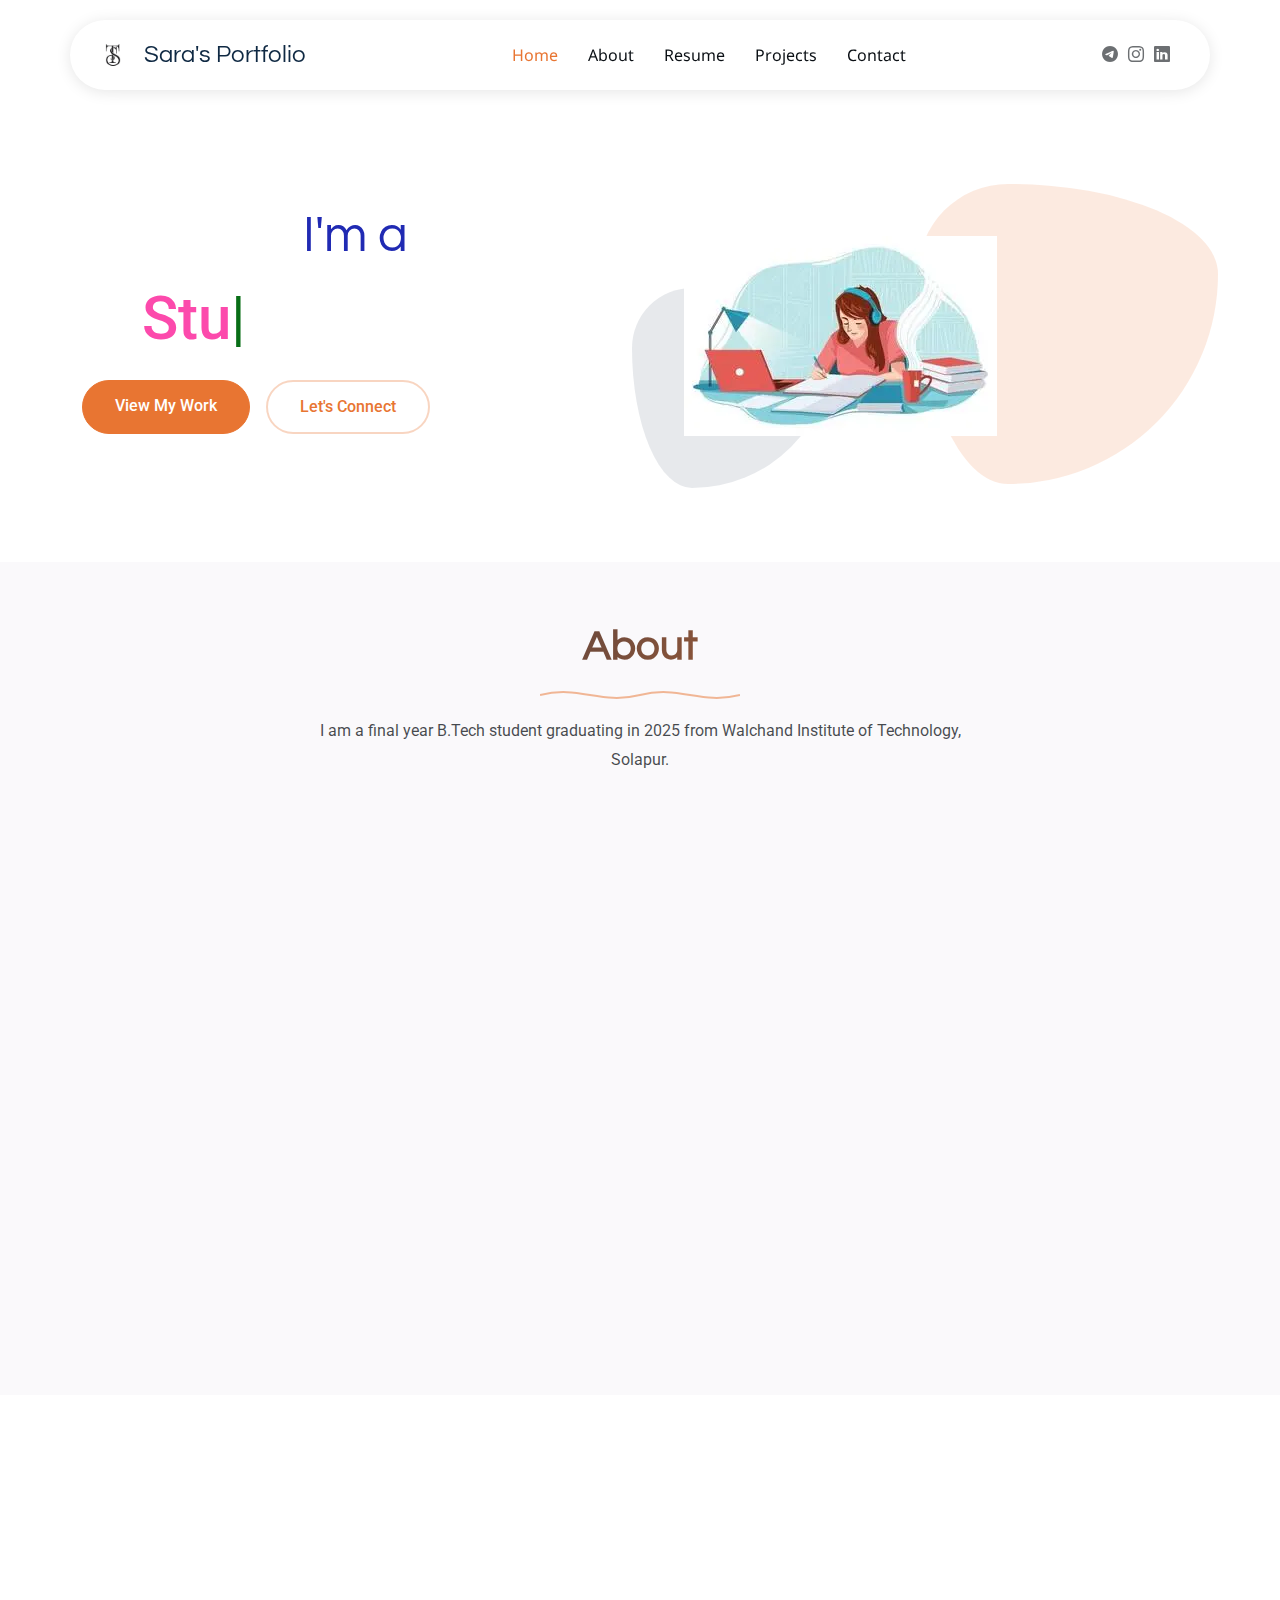
<file: index.html>
<!DOCTYPE html>
<html lang="en">

<head>
  <meta charset="utf-8">
  <meta content="width=device-width, initial-scale=1.0" name="viewport">
  <title>Sara Thobde's Portfolio</title>
  <meta name="description" content="">
  <meta name="keywords" content="">

  <!-- Favicons -->
  <link href="assets/img/logo3.png" rel="icon">
  <link href="assets/img/apple-touch-icon.png" rel="apple-touch-icon">

  <!-- Fonts -->
  <link href="https://fonts.googleapis.com" rel="preconnect">
  <link href="https://fonts.gstatic.com" rel="preconnect" crossorigin>
  <link href="https://fonts.googleapis.com/css2?family=Roboto:ital,wght@0,100;0,300;0,400;0,500;0,700;0,900;1,100;1,300;1,400;1,500;1,700;1,900&family=Noto+Sans:ital,wght@0,100;0,200;0,300;0,400;0,500;0,600;0,700;0,800;0,900;1,100;1,200;1,300;1,400;1,500;1,600;1,700;1,800;1,900&family=Questrial:wght@400&display=swap" rel="stylesheet">

  <!-- Vendor CSS Files -->
  <link href="assets/vendor/bootstrap/css/bootstrap.min.css" rel="stylesheet">
  <link href="assets/vendor/bootstrap-icons/bootstrap-icons.css" rel="stylesheet">
  <link href="assets/vendor/aos/aos.css" rel="stylesheet">
  <link href="assets/vendor/glightbox/css/glightbox.min.css" rel="stylesheet">
  <link href="assets/vendor/swiper/swiper-bundle.min.css" rel="stylesheet">

  <!-- Main CSS File -->
  <link href="assets/css/main.css" rel="stylesheet">
  <style>
    .s3{
      height: 380px;
      width: 450px;
    }
    .s{
      height: 500px;
      margin-left: 80px;
    }
    .typed-cursor {
  font-size:60px;
  color: #086e16; /* Change to match your text color */
  display: inline-block;
}

.typed-cursor--blink {
  animation: blink 0.7s infinite;
}
.typed{
  /* color: #f010ad; */
  margin-left: 60px;
  text-align: center;
  color: #fc4aac;
  font-size: 60px;
  font-weight: 500;
}
.s1{
  text-align: center;
  color: #202ab3;
  font-size: 50px;
  font-weight: 450;
}
@keyframes blink {
  50% {
    opacity: 0;
  }
}

.loading, .error-message, .sent-message {
    display: none;
}

  </style>

</head>

<body class="index-page">


  <header id="header" class="header d-flex align-items-center sticky-top">
    <div class="header-container container-fluid container-xl position-relative d-flex align-items-center justify-content-between">

      <a href="index.html" class="logo d-flex align-items-center me-auto me-xl-0">
        <!-- Uncomment the line below if you also wish to use an image logo -->
        <img src="assets/img/logo.webp" alt="">
        <h1 class="sitename">Sara's Portfolio</h1>
      </a>

      <nav id="navmenu" class="navmenu">
        <ul>
          <li><a href="#hero" class="active">Home</a></li>
          <li><a href="#about">About</a></li>
          <li><a href="#resume">Resume</a></li>
          <li><a href="#portfolio">Projects</a></li>
          <li><a href="#contact">Contact</a></li></ul>
        
        <i class="mobile-nav-toggle d-xl-none bi bi-list"></i>
      </nav>

      <div class="header-social-links">
        <a href="http://t.me/SaraThobde_18" class="telegram"><i class="bi bi-telegram"></i></a>
        <a href="https://www.instagram.com/sarathobde_18?igsh=MWx2bTcyZThjOWRi" class="instagram"><i class="bi bi-instagram"></i></a>
        <a href="https://www.linkedin.com/in/sara-thobde-1b0643233" class="linkedin"><i class="bi bi-linkedin"></i></a>
      </div>

    </div>
  </header>

  <script src="assets/vendor/typed.js/typed.umd.js"></script>
  <main class="main">

    <!-- Hero Section -->
    <section id="hero" class="hero section">

      <div class="container" data-aos="fade-up" data-aos-delay="100">

        <div class="row align-items-center content">
          <div class="col-lg-6" data-aos="fade-up" data-aos-delay="200">
          
              <p><h1 class="s1">I'm a </h1><span class="typed"></span><span class="typed-cursor"></span></p>
              <script>
                document.addEventListener("DOMContentLoaded", function () {
                  var typed = new Typed(".typed", {
                    strings: ["Student", "Coder", "Developer"],
                    typeSpeed: 100,  // Speed of typing
                    backSpeed: 50,   // Speed of deleting
                    backDelay: 1000, // Delay before backspacing
                    startDelay: 500, // Delay before typing starts
                    loop: true,      // Infinite loop
                    showCursor: true, // Show cursor blinking
                    cursorChar: "|",
                  });
                });
              </script>
              <script>
                window.onload = function () {
                  // Typed.js initialization here
                };
              </script>
              

            <!-- <h2>Crafting Digital Experiences with Passion</h2> -->
  
            <div class="cta-buttons" data-aos="fade-up" data-aos-delay="300">
              <a href="#portfolio" class="btn btn-primary">View My Work</a>
              <a href="#contact" class="btn btn-outline">Let's Connect</a>
            </div>
            
          </div>
          <div class="col-lg-6">
            <div class="hero-image">
              <img src="assets/img/profile/profile-1.webp" alt="Portfolio Hero Image" class="img-fluid sara3" data-aos="zoom-out" data-aos-delay="300">
              <div class="shape-1"></div>
              <div class="shape-2"></div>
            </div>
          </div>
        </div>

      </div>

    </section><!-- /Hero Section -->

    <!-- About Section -->
    <section id="about" class="about section light-background">

      <!-- Section Title -->
      <div class="container section-title" data-aos="fade-up">
        <h2>About</h2>
        <div class="title-shape">
          <svg viewBox="0 0 200 20" xmlns="http://www.w3.org/2000/svg">
            <path d="M 0,10 C 40,0 60,20 100,10 C 140,0 160,20 200,10" fill="none" stroke="currentColor" stroke-width="2"></path>
          </svg>
        </div>
        <p>I am a final year B.Tech student graduating in 2025 from Walchand Institute of Technology, Solapur.</p>
      </div><!-- End Section Title -->

      <div class="container" data-aos="fade-up" data-aos-delay="100">

        <div class="row align-items-center">
          <div class="col-lg-6 position-relative" data-aos="fade-right" data-aos-delay="200">
            <div class="about-image">
              <img src="assets/img/profile/profile-square-2.webp" alt="Profile Image" class="img-fluid rounded-4 s">
            </div>
          </div>

          <div class="col-lg-6" data-aos="fade-left" data-aos-delay="300">
            <div class="about-content">
              <span class="subtitle">About Me</span>

              <h2>Full Stack Developer</h2>

              <p class="lead mb-4"></p>

              <p class="mb-4"></p>

              <div class="personal-info">
                <div class="row g-4">
                  <div class="col-6">
                    <div class="info-item">
                      <span class="label">Name</span>
                      <span class="value">Sara Thobde</span>
                    </div>
                  </div>

                  <div class="col-6">
                    <div class="info-item">
                      <span class="label">Phone</span>
                      <span class="value">+91 90224 95259</span>
                    </div>
                  </div><br><br>

                  <div class="col-6">
                    <div class="info-item">
                      <span class="label">Age</span>
                      <span class="value">22 Years</span>
                    </div>
                  </div>

                  <div class="col-6">
                    <div class="info-item">
                      <span class="label">Email</span>
                      <span class="value">sarathobde18@gmail.com</span>
                    </div>
                  </div><br><br>

                  <div class="col-6">
                    <div class="info-item">
                      <span class="label">Occupation</span>
                      <span class="value">Student</span>
                    </div>
                  </div>

                  <div class="col-6">
                    <div class="info-item">
                      <span class="label">Nationality</span>
                      <span class="value">Indian</span>
                    </div>
                  </div>
                </div>
              </div>

              <div class="signature mt-4">
                <div class="signature-image">
                  <img src="assets/img/misc/signature-1.webp" alt="" class="img-fluid">
                </div>
                <div class="signature-info">
                  <h4>Sara Thobde</h4>
                  <p>Student, WIT Solapur</p>
                </div>
              </div>
            </div>
          </div>
        </div>

      </div>

    </section><!-- /About Section -->

    <!-- Skills Section -->
    <section id="skills" class="skills section">

      <div class="container" data-aos="fade-up" data-aos-delay="100">

        <div class="row g-4 skills-animation">

          <div class="col-md-6 col-lg-3" data-aos="fade-up" data-aos-delay="100">
            <div class="skill-box">
              <h3>C</h3>
              <p>Strong Understanding of Data Structures</p>
              <span class="text-end d-block">85%</span>
              <div class="progress">
                <div class="progress-bar" role="progressbar" aria-valuenow="85" aria-valuemin="0" aria-valuemax="100"></div>
              </div>
            </div>
          </div>

          <div class="col-md-6 col-lg-3" data-aos="fade-up" data-aos-delay="200">
            <div class="skill-box">
              <h3>HTML5</h3>
              <p>Responsive Web Pages</p>
              <span class="text-end d-block">80%</span>
              <div class="progress">
                <div class="progress-bar" role="progressbar" aria-valuenow="80" aria-valuemin="0" aria-valuemax="100"></div>
              </div>
            </div>
          </div>

          <div class="col-md-6 col-lg-3" data-aos="fade-up" data-aos-delay="300">
            <div class="skill-box">
              <h3>CSS</h3>
              <p>Styling,Animations</p>
              <span class="text-end d-block">80%</span>
              <div class="progress">
                <div class="progress-bar" role="progressbar" aria-valuenow="80" aria-valuemin="0" aria-valuemax="100"></div>
              </div>
            </div>
          </div>

          <div class="col-md-6 col-lg-3" data-aos="fade-up" data-aos-delay="300">
            <div class="skill-box">
              <h3>JavaScript</h3>
              <p>Dynamic Web Interactions</p>
              <span class="text-end d-block">70%</span>
              <div class="progress">
                <div class="progress-bar" role="progressbar" aria-valuenow="70" aria-valuemin="0" aria-valuemax="100"></div>
              </div>
            </div>
          </div>

        </div>

      </div>

    </section><!-- /Skills Section -->

    <!-- Resume Section -->
    <section id="resume" class="resume section">

      <!-- Section Title -->
      <div class="container section-title" data-aos="fade-up">
        <h2>Resume</h2>
        <div class="title-shape">
          <svg viewBox="0 0 200 20" xmlns="http://www.w3.org/2000/svg">
            <path d="M 0,10 C 40,0 60,20 100,10 C 140,0 160,20 200,10" fill="none" stroke="currentColor" stroke-width="2"></path>
          </svg>
        </div>
        <a href="https://drive.google.com/file/d/1SIMg33Yi81UszrvR_VLy7BH7kEIGFLES/view?usp=sharing" class="btn btn-success" target="_blank" rel="noopener noreferrer">
          Download Resume
      </a>
      
      </div><!-- End Section Title -->

      <div class="container" data-aos="fade-up" data-aos-delay="100">

        <div class="row">
          <div class="col-12">
            <div class="resume-wrapper">
              <div class="resume-block" data-aos="fade-up">
                
             <div class="resume-block" data-aos="fade-up" data-aos-delay="100">
                <h2>My Education</h2>
                <p class="lead">Pursuing B.Tech in ENTC with honors in Artificial Intelligence and Machine Learning</p>

                <div class="timeline">
                  <div class="timeline-item" data-aos="fade-up" data-aos-delay="200">
                    <div class="timeline-left">
                      <h4 class="company">Walchand Institute of Technology, Solapur</h4>
                      <span class="period">2021-present</span>
                    </div>
                    <div class="timeline-dot"></div>
                    <div class="timeline-right">
                      <h3 class="position">B.Tech</h3>
                      <p class="description">CGPA: 9.6</p>
                    </div>
                  </div>

                  <div class="timeline-item" data-aos="fade-up" data-aos-delay="300">
                    <div class="timeline-left">
                      <h4 class="company">Sangameshwar College, Solapur</h4>
                      <span class="period">2020 - 2021</span>
                    </div>
                    <div class="timeline-dot"></div>
                    <div class="timeline-right">
                      <h3 class="position">Higher Secondary School Certificate
                        (HSC)</h3>
                      <p class="description">96.67%</p>
                    </div>
                  </div>

                  <div class="timeline-item" data-aos="fade-up" data-aos-delay="400">
                    <div class="timeline-left">
                      <h4 class="company">B. F. Damani High School, Solapur</h4>
                      <span class="period">2018-2019</span>
                    </div>
                    <div class="timeline-dot"></div>
                    <div class="timeline-right">
                      <h3 class="position">Secondary School Certificate (SSC)</h3>
                      <p class="description">96.40%</p>
                    </div>
                  </div>
                </div>
              </div>
            </div>
          </div>
        </div>

      </div>

    </section><!-- /Resume Section -->

    <!-- Portfolio Section -->
    <section id="portfolio" class="portfolio section">

      <!-- Section Title -->
      <div class="container section-title" data-aos="fade-up">
        <h2>Projects</h2>
        <div class="title-shape">
          <svg viewBox="0 0 200 20" xmlns="http://www.w3.org/2000/svg">
            <path d="M 0,10 C 40,0 60,20 100,10 C 140,0 160,20 200,10" fill="none" stroke="currentColor" stroke-width="2"></path>
          </svg>
        </div>
        <p>"Practical Implementation of Skills and Knowledge."</p>
      </div><!-- End Section Title -->

      <div class="container" data-aos="fade-up" data-aos-delay="100">

        <div class="isotope-layout" data-default-filter="*" data-layout="masonry" data-sort="original-order">

          <div class="portfolio-filters-container" data-aos="fade-up" data-aos-delay="200">
            <ul class="portfolio-filters isotope-filters">
              <li data-filter="*" class="filter-active">All</li>
              <li data-filter=".filter-web">Web Designing</li>
              <li data-filter=".filter-graphics">AIML</li>
            </ul>
          </div>

          <div class="row g-4 isotope-container" data-aos="fade-up" data-aos-delay="300">

            <div class="col-lg-6 col-md-6 portfolio-item isotope-item filter-web">
              <div class="portfolio-card">
                <div class="portfolio-image">
                  <img src="assets/img/portfolio/portfolio-1.webp" class="img-fluid" alt="" loading="lazy">
                  <div class="portfolio-overlay">
                    <div class="portfolio-actions">
                      <a href="assets/img/portfolio/portfolio-1.webp" class="glightbox preview-link" data-gallery="portfolio-gallery-web"><i class="bi bi-eye"></i></a>
                      <a href="portfolio-details1.html" class="details-link"><i class="bi bi-arrow-right"></i></a>
                    </div>
                  </div>
                </div>
                <div class="portfolio-content">
                  <span class="category"><h2>Web Designing</h2></span>
                  <p>Using HTML, CSS, JavaScript.</p>
                </div>
              </div>
            </div><!-- End Portfolio Item -->

            <div class="col-lg-6 col-md-6 portfolio-item isotope-item filter-graphics">
              <div class="portfolio-card">
                <div class="portfolio-image">
                  <img src="assets/img/portfolio/portfolio-2.webp" class="img-fluid" alt="" loading="lazy">
                  <div class="portfolio-overlay">
                    <div class="portfolio-actions">
                      <a href="assets/img/portfolio/portfolio-2.webp" class="glightbox preview-link" data-gallery="portfolio-gallery-graphics"><i class="bi bi-eye"></i></a>
                      <a href="portfolio-details2.html" class="details-link"><i class="bi bi-arrow-right"></i></a>
                    </div>
                  </div>
                </div>
                <div class="portfolio-content">
                  <span class="category"><h2>AIML</h2></span>
                  <p>Using Python.</p>
                </div>
              </div>
            </div><!-- End Portfolio Item -->

          </div><!-- End Portfolio Container -->

        </div>

      </div>

    </section><!-- /Portfolio Section -->

    <!-- Contact Section -->
    <section id="contact" class="contact section light-background">

      <div class="container" data-aos="fade-up" data-aos-delay="100">

        <div class="row g-5">
          <div class="col-lg-6">
            <div class="content" data-aos="fade-up" data-aos-delay="200">
              <div class="section-category mb-3">Contact</div>
              <h2 class="display-5 mb-4">Sara Thobde</h2>
              <p class="lead mb-4">Student, WIT Solapur</p>

              <div class="contact-info mt-5">
                <div class="info-item d-flex mb-3">
                  <i class="bi bi-envelope-at me-3"></i>
                  <span>sarathobde18@gmail.com</span>
                </div>

                <div class="info-item d-flex mb-3">
                  <i class="bi bi-telephone me-3"></i>
                  <span>+91 90224 95259</span>
                </div>

                <div class="info-item d-flex mb-4">
                  <i class="bi bi-geo-alt me-3"></i>
                  <span>South Sadar bazar, Lashkar, Solapur.</span>
                </div>

                
                <iframe src="https://www.google.com/maps/embed?pb=!1m18!1m12!1m3!1d3801.805498093703!2d75.9035468741478!3d17.659368794915014!2m3!1f0!2f0!3f0!3m2!1i1024!2i768!4f13.1!3m3!1m2!1s0x3bc5da73fa383bf3%3A0xda996e33f1bfd260!2sSaat%20Rasta%2C%20South%20Sadar%20Bazar%2C%20Jawaharlal%20Housing%20Society%2C%20Keshav%20Nagra%2C%20Solapur%2C%20Maharashtra%20413007!5e0!3m2!1sen!2sin!4v1743160727698!5m2!1sen!2sin" width="300" height="300" style="border:0;" allowfullscreen="" loading="lazy" referrerpolicy="no-referrer-when-downgrade"></iframe>
              
              </div>
            </div>
          </div>

          <div class="col-lg-6">
            <div class="contact-form card" data-aos="fade-up" data-aos-delay="300">
              <div class="card-body p-4 p-lg-5">

                <form name="contact" method="POST" data-netlify="true">
                  <div class="row gy-4">

                    <div class="col-12">
                      <input type="text" name="name" class="form-control" placeholder="Your Name" required="">
                    </div><br><br>
                    <div class="col-12 ">
                      <input type="email" class="form-control" name="email" placeholder="Your Email" required="">
                    </div><br><br>
                    <div class="col-12">
                      <input type="text" class="form-control" name="subject" placeholder="Subject" required="">
                    </div><br><br>
                    <div class="col-12">
                      <textarea class="form-control" name="message" rows="4" placeholder="Message" required=""></textarea>
                    </div><br><br>
                    <div class="col-12 text-center">
                      <div class="loading">Loading</div>
                      <div class="error-message"></div>
                      <div class="sent-message">Your message has been sent. Thank you!</div><br><br>
                      <button type="submit" class="btn btn-submit w-100">Submit Message</button>
                    </div>

                  </div>
                </form>

              </div>
            </div>
          </div>

        </div>

      </div>

    </section><!-- /Contact Section -->

  </main>


  <!-- Scroll Top -->
  <a href="#" id="scroll-top" class="scroll-top d-flex align-items-center justify-content-center"><i class="bi bi-arrow-up-short"></i></a>

  <!-- Vendor JS Files -->
  <script src="assets/vendor/bootstrap/js/bootstrap.bundle.min.js"></script>
  <script src="assets/vendor/php-email-form/validate.js"></script>
  <script src="assets/vendor/aos/aos.js"></script>
  <script src="assets/vendor/waypoints/noframework.waypoints.js"></script>
  <script src="assets/vendor/glightbox/js/glightbox.min.js"></script>
  <script src="assets/vendor/imagesloaded/imagesloaded.pkgd.min.js"></script>
  <script src="assets/vendor/isotope-layout/isotope.pkgd.min.js"></script>
  <script src="assets/vendor/swiper/swiper-bundle.min.js"></script>
  

  <!-- Main JS File -->
  <script src="assets/js/main.js"></script>

  <script>
    document.addEventListener("DOMContentLoaded", function () {
      const form = document.querySelector("form[name='contact']");
      const loadingMessage = document.querySelector(".loading");
      const errorMessage = document.querySelector(".error-message");
      const sentMessage = document.querySelector(".sent-message");
  
      // Hide messages initially
      loadingMessage.style.display = "none";
      errorMessage.style.display = "none";
      sentMessage.style.display = "none";
  
      form.addEventListener("submit", function (event) {
        event.preventDefault(); // Prevent default form submission
  
        // Show loading message
        loadingMessage.style.display = "block";
  
        // Simulate a delay (e.g., sending data to a server)
        setTimeout(function () {
          loadingMessage.style.display = "none"; // Hide loading
          sentMessage.style.display = "block"; // Show success message
          // Optional: Reset the form
        form.reset();
      }, 2000); // Simulate a 2-second delay
    });
  });
</script>

  
  

</body>

</html>
</file>
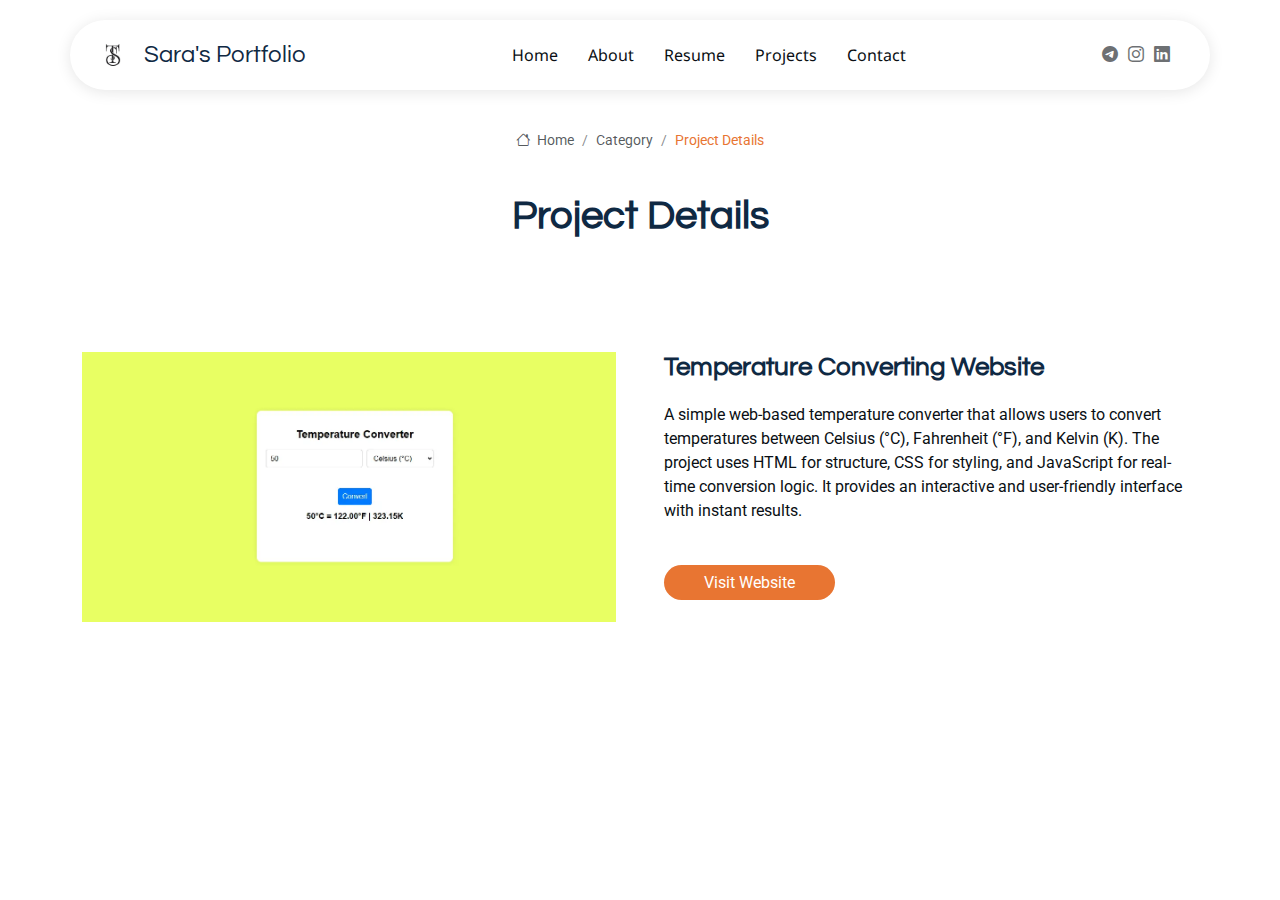
<file: portfolio-details1.html>
<!DOCTYPE html>
<html lang="en">

<head>
  <meta charset="utf-8">
  <meta content="width=device-width, initial-scale=1.0" name="viewport">
  <title>Project Details- Sara Thobde</title>
  <meta name="description" content="">
  <meta name="keywords" content="">

  <!-- Favicons -->
  <link href="assets/img/logo3.png" rel="icon">
  <link href="assets/img/apple-touch-icon.png" rel="apple-touch-icon">

  <!-- Fonts -->
  <link href="https://fonts.googleapis.com" rel="preconnect">
  <link href="https://fonts.gstatic.com" rel="preconnect" crossorigin>
  <link href="https://fonts.googleapis.com/css2?family=Roboto:ital,wght@0,100;0,300;0,400;0,500;0,700;0,900;1,100;1,300;1,400;1,500;1,700;1,900&family=Noto+Sans:ital,wght@0,100;0,200;0,300;0,400;0,500;0,600;0,700;0,800;0,900;1,100;1,200;1,300;1,400;1,500;1,600;1,700;1,800;1,900&family=Questrial:wght@400&display=swap" rel="stylesheet">

  <!-- Vendor CSS Files -->
  <link href="assets/vendor/bootstrap/css/bootstrap.min.css" rel="stylesheet">
  <link href="assets/vendor/bootstrap-icons/bootstrap-icons.css" rel="stylesheet">
  <link href="assets/vendor/aos/aos.css" rel="stylesheet">
  <link href="assets/vendor/glightbox/css/glightbox.min.css" rel="stylesheet">
  <link href="assets/vendor/swiper/swiper-bundle.min.css" rel="stylesheet">

  <!-- Main CSS File -->
  <link href="assets/css/main.css" rel="stylesheet">
</head>

<body class="portfolio-details-page">

  <header id="header" class="header d-flex align-items-center sticky-top">
    <div class="header-container container-fluid container-xl position-relative d-flex align-items-center justify-content-between">

      <a href="index.html" class="logo d-flex align-items-center me-auto me-xl-0">
        <!-- Uncomment the line below if you also wish to use an image logo -->
        <img src="assets/img/logo.webp" alt="">
        <h1 class="sitename">Sara's Portfolio</h1>
      </a>

      <nav id="navmenu" class="navmenu">
        <ul>
          <li><a href="./index.html">Home</a></li>
          <li><a href="./index.html">About</a></li>
          <li><a href="./index.html">Resume</a></li>
          <li><a href="./index.html">Projects</a></li>
          <li><a href="./index.html">Contact</a></li>
        </ul>
        <i class="mobile-nav-toggle d-xl-none bi bi-list"></i>
      </nav>

      <div class="header-social-links">
        <a href="http://t.me/SaraThobde_18" class="telegram"><i class="bi bi-telegram"></i></a>
        <a href="https://www.instagram.com/sarathobde_18?igsh=MWx2bTcyZThjOWRi" class="instagram"><i class="bi bi-instagram"></i></a>
        <a href="https://www.linkedin.com/in/sara-thobde-1b0643233" class="linkedin"><i class="bi bi-linkedin"></i></a>
      </div>

    </div>
  </header>

  <main class="main">

    <!-- Page Title -->
    <div class="page-title">
      <div class="breadcrumbs">
        <nav aria-label="breadcrumb">
          <ol class="breadcrumb">
            <li class="breadcrumb-item"><a href="#"><i class="bi bi-house"></i> Home</a></li>
            <li class="breadcrumb-item"><a href="#">Category</a></li>
            <li class="breadcrumb-item active current">Project Details</li>
          </ol>
        </nav>
      </div>

      <div class="title-wrapper">
        <h1>Project Details</h1>
      </div>
    </div><!-- End Page Title -->

    <!-- Portfolio Details Section -->
    <section id="portfolio-details" class="portfolio-details section">

      <div class="container" data-aos="fade-up">

        <div class="row gy-4 g-lg-5">
          <div class="col-lg-6">
            <img src="assets/img/portfolio/portfolio-3.webp" class="img-fluid mb-4" alt="">
          </div>

          <div class="col-lg-6">

            <div class="position-sticky" style="top: 40px">
              <div class="portfolio-description">
                <h2>Temperature Converting Website</h2>
                <p>
A simple web-based temperature converter that allows users to convert temperatures between Celsius (°C), Fahrenheit (°F), and Kelvin (K). The project uses HTML for structure, CSS for styling, and JavaScript for real-time conversion logic. It provides an interactive and user-friendly interface with instant results.
                </p>

              </div>

              <div class="portfolio-info mt-5">
                  <a href="./Temp_Converter.html" class="btn-visit align-self-start" target="_blank">Visit Website</a>
                </ul>
              </div>
            </div>

          </div>
        </div>

      </div>

    </section><!-- /Portfolio Details Section -->

  </main>
</div>


  <!-- Scroll Top -->
  <a href="#" id="scroll-top" class="scroll-top d-flex align-items-center justify-content-center"><i class="bi bi-arrow-up-short"></i></a>

  <!-- Vendor JS Files -->
  <script src="assets/vendor/bootstrap/js/bootstrap.bundle.min.js"></script>
  <script src="assets/vendor/php-email-form/validate.js"></script>
  <script src="assets/vendor/aos/aos.js"></script>
  <script src="assets/vendor/waypoints/noframework.waypoints.js"></script>
  <script src="assets/vendor/glightbox/js/glightbox.min.js"></script>
  <script src="assets/vendor/imagesloaded/imagesloaded.pkgd.min.js"></script>
  <script src="assets/vendor/isotope-layout/isotope.pkgd.min.js"></script>
  <script src="assets/vendor/swiper/swiper-bundle.min.js"></script>

  <!-- Main JS File -->
  <script src="assets/js/main.js"></script>

</body>

</html>
</file>
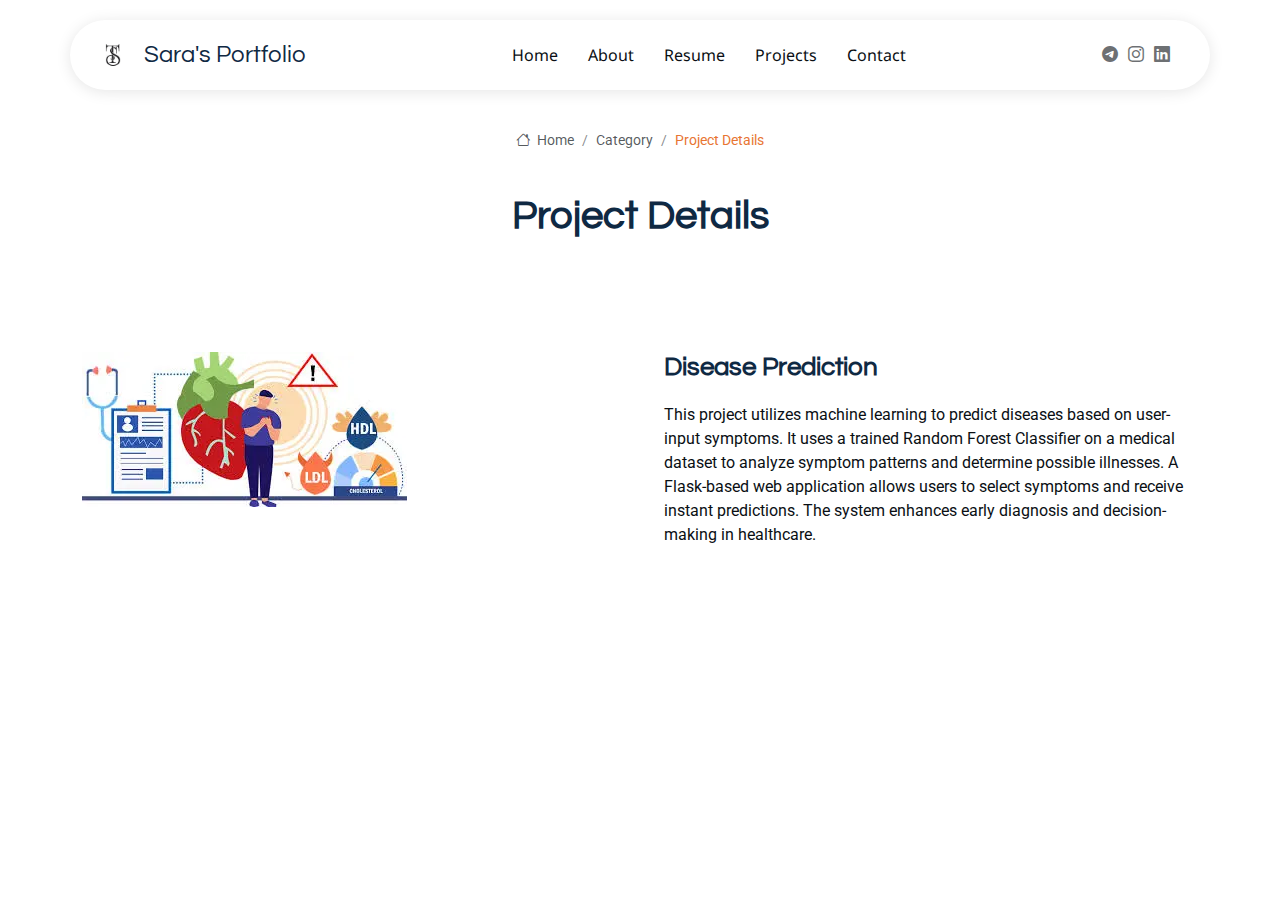
<file: portfolio-details2.html>
<!DOCTYPE html>
<html lang="en">

<head>
  <meta charset="utf-8">
  <meta content="width=device-width, initial-scale=1.0" name="viewport">
  <title>Project Details- Sara Thobde</title>
  <meta name="description" content="">
  <meta name="keywords" content="">

  <!-- Favicons -->
  <link href="assets/img/logo3.png" rel="icon">
  <link href="assets/img/apple-touch-icon.png" rel="apple-touch-icon">

  <!-- Fonts -->
  <link href="https://fonts.googleapis.com" rel="preconnect">
  <link href="https://fonts.gstatic.com" rel="preconnect" crossorigin>
  <link href="https://fonts.googleapis.com/css2?family=Roboto:ital,wght@0,100;0,300;0,400;0,500;0,700;0,900;1,100;1,300;1,400;1,500;1,700;1,900&family=Noto+Sans:ital,wght@0,100;0,200;0,300;0,400;0,500;0,600;0,700;0,800;0,900;1,100;1,200;1,300;1,400;1,500;1,600;1,700;1,800;1,900&family=Questrial:wght@400&display=swap" rel="stylesheet">

  <!-- Vendor CSS Files -->
  <link href="assets/vendor/bootstrap/css/bootstrap.min.css" rel="stylesheet">
  <link href="assets/vendor/bootstrap-icons/bootstrap-icons.css" rel="stylesheet">
  <link href="assets/vendor/aos/aos.css" rel="stylesheet">
  <link href="assets/vendor/glightbox/css/glightbox.min.css" rel="stylesheet">
  <link href="assets/vendor/swiper/swiper-bundle.min.css" rel="stylesheet">

  <!-- Main CSS File -->
  <link href="assets/css/main.css" rel="stylesheet">
</head>

<body class="portfolio-details-page">

  <header id="header" class="header d-flex align-items-center sticky-top">
    <div class="header-container container-fluid container-xl position-relative d-flex align-items-center justify-content-between">

      <a href="index.html" class="logo d-flex align-items-center me-auto me-xl-0">
        <!-- Uncomment the line below if you also wish to use an image logo -->
        <img src="assets/img/logo.webp" alt="">
        <h1 class="sitename">Sara's Portfolio</h1>
      </a>

      <nav id="navmenu" class="navmenu">
        <ul>
          <li><a href="./index.html">Home</a></li>
          <li><a href="./index.html">About</a></li>
          <li><a href="./index.html">Resume</a></li>
          <li><a href="./index.html">Projects</a></li>
          <li><a href="./index.html">Contact</a></li>
        </ul>
        <i class="mobile-nav-toggle d-xl-none bi bi-list"></i>
      </nav>

      <div class="header-social-links">
        <a href="http://t.me/SaraThobde_18" class="telegram"><i class="bi bi-telegram"></i></a>
        <a href="https://www.instagram.com/sarathobde_18?igsh=MWx2bTcyZThjOWRi" class="instagram"><i class="bi bi-instagram"></i></a>
        <a href="https://www.linkedin.com/in/sara-thobde-1b0643233" class="linkedin"><i class="bi bi-linkedin"></i></a>
      </div>

    </div>
  </header>

  <main class="main">

    <!-- Page Title -->
    <div class="page-title">
      <div class="breadcrumbs">
        <nav aria-label="breadcrumb">
          <ol class="breadcrumb">
            <li class="breadcrumb-item"><a href="#"><i class="bi bi-house"></i> Home</a></li>
            <li class="breadcrumb-item"><a href="#">Category</a></li>
            <li class="breadcrumb-item active current">Project Details</li>
          </ol>
        </nav>
      </div>

      <div class="title-wrapper">
        <h1>Project Details</h1>
      </div>
    </div><!-- End Page Title -->

    <!-- Portfolio Details Section -->
    <section id="portfolio-details" class="portfolio-details section">

      <div class="container" data-aos="fade-up">

        <div class="row gy-4 g-lg-5">
          <div class="col-lg-6">
            <img src="assets/img/portfolio/portfolio-4.webp" class="img-fluid mb-4" alt="">
          </div>

          <div class="col-lg-6">

            <div class="position-sticky" style="top: 40px">
              <div class="portfolio-description">
                <h2>Disease Prediction</h2>
                <p>
                    This project utilizes machine learning to predict diseases based on user-input symptoms. It uses a trained Random Forest Classifier on a medical dataset to analyze symptom patterns and determine possible illnesses. A Flask-based web application allows users to select symptoms and receive instant predictions. The system enhances early diagnosis and decision-making in healthcare.
                </p>


              </div>

            </div>

          </div>
        </div>

      </div>

    </section><!-- /Portfolio Details Section -->

  </main>
</div>


  <!-- Scroll Top -->
  <a href="#" id="scroll-top" class="scroll-top d-flex align-items-center justify-content-center"><i class="bi bi-arrow-up-short"></i></a>

  <!-- Vendor JS Files -->
  <script src="assets/vendor/bootstrap/js/bootstrap.bundle.min.js"></script>
  <script src="assets/vendor/php-email-form/validate.js"></script>
  <script src="assets/vendor/aos/aos.js"></script>
  <script src="assets/vendor/waypoints/noframework.waypoints.js"></script>
  <script src="assets/vendor/glightbox/js/glightbox.min.js"></script>
  <script src="assets/vendor/imagesloaded/imagesloaded.pkgd.min.js"></script>
  <script src="assets/vendor/isotope-layout/isotope.pkgd.min.js"></script>
  <script src="assets/vendor/swiper/swiper-bundle.min.js"></script>

  <!-- Main JS File -->
  <script src="assets/js/main.js"></script>

</body>

</html>
</file>
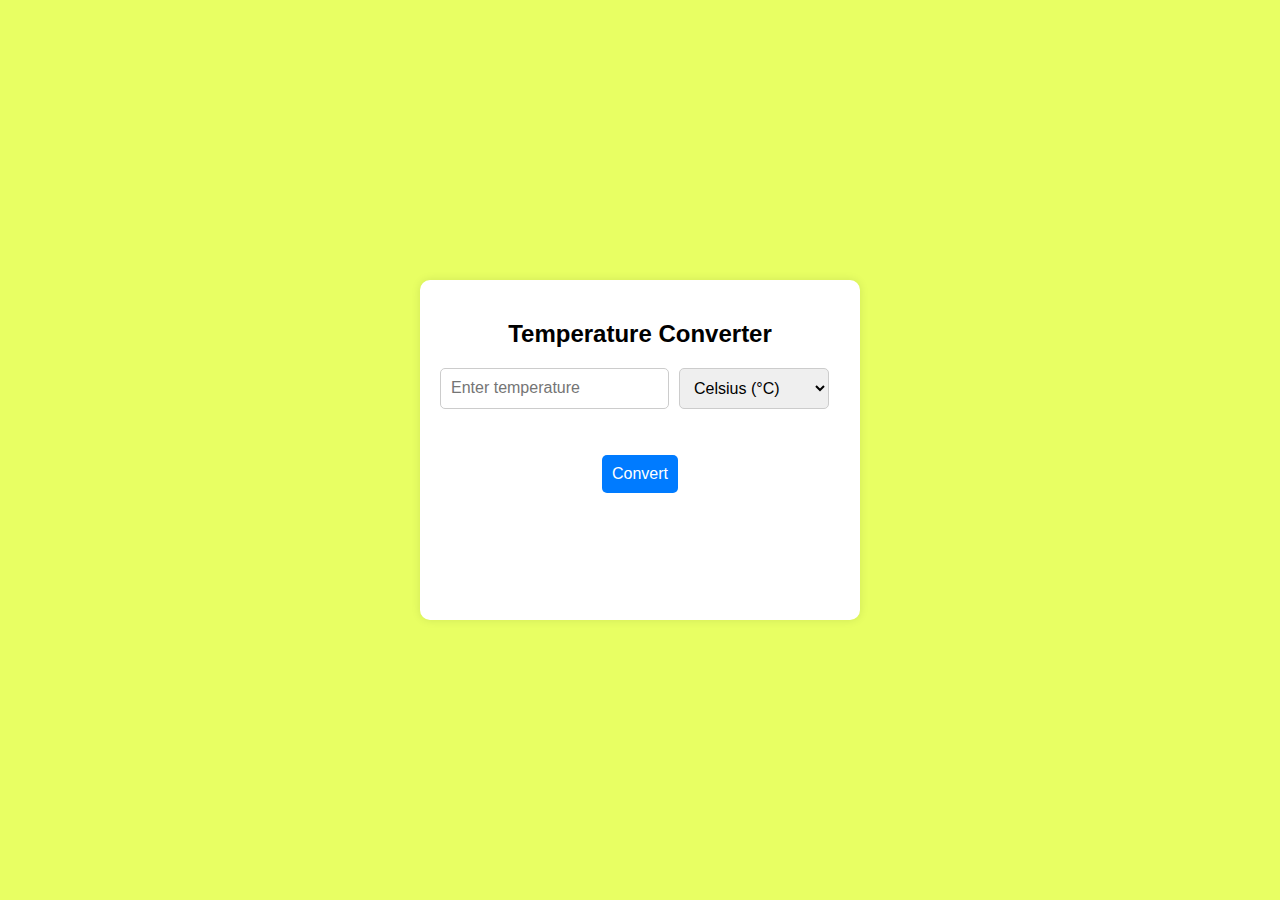
<file: Temp_Converter.html>
<!DOCTYPE html>
<html lang="en">
<head>
    <meta charset="UTF-8">
    <meta name="viewport" content="width=device-width, initial-scale=1.0">
    <title>Temperature Converter</title>
    <link rel="stylesheet" href="Temp_Converter_1.css">
</head>
<body>
    <div class="container">
        <h2>Temperature Converter</h2>
        <div class="input-group">
            <input type="number" id="tempInput" placeholder="Enter temperature">
            <select id="unit">
                <option value="celsius">Celsius (°C)</option>
                <option value="fahrenheit">Fahrenheit (°F)</option>
                <option value="kelvin">Kelvin (K)</option>
            </select>
        </div><br><br>
        <button onclick="convertTemperature()">Convert</button>
        <div id="result"></div>
    </div>
    <script src="Temp_Converter_2.js"></script>
</body>
</html>
</file>
<file: assets/css/main.css>
:root {
  --default-font: "Roboto",  system-ui, -apple-system, "Segoe UI", Roboto, "Helvetica Neue", Arial, "Noto Sans", "Liberation Sans", sans-serif, "Apple Color Emoji", "Segoe UI Emoji", "Segoe UI Symbol", "Noto Color Emoji";
  --heading-font: "Questrial",  sans-serif;
  --nav-font: "Noto Sans",  sans-serif;
}

/* Global Colors - The following color variables are used throughout the website. Updating them here will change the color scheme of the entire website */
:root { 
  --background-color: #ffffff; /* Background color for the entire website, including individual sections */
  --default-color: #0a0f14; /* Default color used for the majority of the text content across the entire website */
  --heading-color: #0f2943; /* Color for headings, subheadings and title throughout the website */
  --accent-color: #e87532; /* Accent color that represents your brand on the website. It's used for buttons, links, and other elements that need to stand out */
  --surface-color: #ffffff; /* The surface color is used as a background of boxed elements within sections, such as cards, icon boxes, or other elements that require a visual separation from the global background. */
  --contrast-color: #ffffff; /* Contrast color for text, ensuring readability against backgrounds of accent, heading, or default colors. */
}

/* Nav Menu Colors - The following color variables are used specifically for the navigation menu. They are separate from the global colors to allow for more customization options */
:root {
  --nav-color: #0a0f14;  /* The default color of the main navmenu links */
  --nav-hover-color: #e87532; /* Applied to main navmenu links when they are hovered over or active */
  --nav-mobile-background-color: #ffffff; /* Used as the background color for mobile navigation menu */
  --nav-dropdown-background-color: #ffffff; /* Used as the background color for dropdown items that appear when hovering over primary navigation items */
  --nav-dropdown-color: #0a0f14; /* Used for navigation links of the dropdown items in the navigation menu. */
  --nav-dropdown-hover-color: #e87532; /* Similar to --nav-hover-color, this color is applied to dropdown navigation links when they are hovered over. */
}

/* Color Presets - These classes override global colors when applied to any section or element, providing reuse of the sam color scheme. */

.light-background {
  --background-color: #faf9fb;
  --surface-color: #ffffff;
}

.dark-background {
  --background-color: #060606;
  --default-color: #ffffff;
  --heading-color: #ffffff;
  --surface-color: #252525;
  --contrast-color: #ffffff;
}

/* Smooth scroll */
:root {
  scroll-behavior: smooth;
}

/*--------------------------------------------------------------
# General Styling & Shared Classes
--------------------------------------------------------------*/
body {
  color: var(--default-color);
  background-color: var(--background-color);
  font-family: var(--default-font);
}

a {
  color: var(--accent-color);
  text-decoration: none;
  transition: 0.3s;
}

a:hover {
  color: color-mix(in srgb, var(--accent-color), transparent 25%);
  text-decoration: none;
}

h1,
h2,
h3,
h4,
h5,
h6 {
  color: var(--heading-color);
  font-family: var(--heading-font);
}

/* PHP Email Form Messages
------------------------------*/


/*--------------------------------------------------------------
# Global Header
--------------------------------------------------------------*/
.header {
  color: var(--default-color);
  background-color: var(--background-color);
  padding: 20px 0;
  transition: all 0.5s;
  z-index: 997;
}

.header .header-container {
  background: var(--surface-color);
  border-radius: 50px;
  padding: 5px 25px;
  box-shadow: 0px 2px 15px rgba(0, 0, 0, 0.1);
}

.header .logo {
  line-height: 1;
}

.header .logo img {
  max-height: 36px;
  margin-right: 8px;
}

.header .logo h1 {
  font-size: 24px;
  margin: 0;
  padding-left: 5px;
  font-weight: 500;
  color: var(--heading-color);
}

.header .header-social-links {
  padding-right: 15px;
}

.header .header-social-links a {
  color: color-mix(in srgb, var(--default-color), transparent 40%);
  padding-left: 6px;
  display: inline-block;
  transition: 0.3s;
  font-size: 16px;
}

.header .header-social-links a:hover {
  color: var(--accent-color);
}

.header .header-social-links a i {
  line-height: 0px;
}

@media (max-width: 1200px) {
  .header {
    padding-top: 10px;
  }

  .header .header-container {
    margin-left: 10px;
    margin-right: 10px;
    padding: 10px 5px 10px 15px;
  }

  .header .logo {
    order: 1;
  }

  .header .header-social-links {
    order: 2;
  }

  .header .navmenu {
    order: 3;
  }
}

/*--------------------------------------------------------------
# Navigation Menu
--------------------------------------------------------------*/
/* Navmenu - Desktop */
@media (min-width: 1200px) {
  .navmenu {
    padding: 0;
  }

  .navmenu ul {
    margin: 0;
    padding: 0;
    display: flex;
    list-style: none;
    align-items: center;
  }

  .navmenu li {
    position: relative;
  }

  .navmenu a,
  .navmenu a:focus {
    color: var(--nav-color);
    padding: 18px 15px;
    font-size: 16px;
    font-family: var(--nav-font);
    font-weight: 400;
    display: flex;
    align-items: center;
    justify-content: space-between;
    white-space: nowrap;
    transition: 0.3s;
  }

  .navmenu a i,
  .navmenu a:focus i {
    font-size: 12px;
    line-height: 0;
    margin-left: 5px;
    transition: 0.3s;
  }

  .navmenu li:last-child a {
    padding-right: 0;
  }

  .navmenu li:hover>a,
  .navmenu .active,
  .navmenu .active:focus {
    color: var(--nav-hover-color);
  }

  .navmenu .dropdown ul {
    margin: 0;
    padding: 10px 0;
    background: var(--nav-dropdown-background-color);
    display: block;
    position: absolute;
    visibility: hidden;
    left: 14px;
    top: 130%;
    opacity: 0;
    transition: 0.3s;
    border-radius: 4px;
    z-index: 99;
    box-shadow: 0px 0px 30px rgba(0, 0, 0, 0.1);
  }

  .navmenu .dropdown ul li {
    min-width: 200px;
  }

  .navmenu .dropdown ul a {
    padding: 10px 20px;
    font-size: 15px;
    text-transform: none;
    color: var(--nav-dropdown-color);
  }

  .navmenu .dropdown ul a i {
    font-size: 12px;
  }

  .navmenu .dropdown ul a:hover,
  .navmenu .dropdown ul .active:hover,
  .navmenu .dropdown ul li:hover>a {
    color: var(--nav-dropdown-hover-color);
  }

  .navmenu .dropdown:hover>ul {
    opacity: 1;
    top: 100%;
    visibility: visible;
  }

  .navmenu .dropdown .dropdown ul {
    top: 0;
    left: -90%;
    visibility: hidden;
  }

  .navmenu .dropdown .dropdown:hover>ul {
    opacity: 1;
    top: 0;
    left: -100%;
    visibility: visible;
  }
}

/* Navmenu - Mobile */
@media (max-width: 1199px) {
  .mobile-nav-toggle {
    color: var(--nav-color);
    font-size: 28px;
    line-height: 0;
    margin-right: 10px;
    cursor: pointer;
    transition: color 0.3s;
  }

  .navmenu {
    padding: 0;
    z-index: 9997;
  }

  .navmenu ul {
    display: none;
    list-style: none;
    position: absolute;
    inset: 60px 20px 20px 20px;
    padding: 10px 0;
    margin: 0;
    border-radius: 6px;
    background-color: var(--nav-mobile-background-color);
    overflow-y: auto;
    transition: 0.3s;
    z-index: 9998;
    box-shadow: 0px 0px 30px rgba(0, 0, 0, 0.1);
  }

  .navmenu a,
  .navmenu a:focus {
    color: var(--nav-dropdown-color);
    padding: 10px 20px;
    font-family: var(--nav-font);
    font-size: 17px;
    font-weight: 500;
    display: flex;
    align-items: center;
    justify-content: space-between;
    white-space: nowrap;
    transition: 0.3s;
  }

  .navmenu a i,
  .navmenu a:focus i {
    font-size: 12px;
    line-height: 0;
    margin-left: 5px;
    width: 30px;
    height: 30px;
    display: flex;
    align-items: center;
    justify-content: center;
    border-radius: 50%;
    transition: 0.3s;
    background-color: color-mix(in srgb, var(--accent-color), transparent 90%);
  }

  .navmenu a i:hover,
  .navmenu a:focus i:hover {
    background-color: var(--accent-color);
    color: var(--contrast-color);
  }

  .navmenu a:hover,
  .navmenu .active,
  .navmenu .active:focus {
    color: var(--nav-dropdown-hover-color);
  }

  .navmenu .active i,
  .navmenu .active:focus i {
    background-color: var(--accent-color);
    color: var(--contrast-color);
    transform: rotate(180deg);
  }

  .navmenu .dropdown ul {
    position: static;
    display: none;
    z-index: 99;
    padding: 10px 0;
    margin: 10px 20px;
    background-color: var(--nav-dropdown-background-color);
    border: 1px solid color-mix(in srgb, var(--default-color), transparent 90%);
    box-shadow: none;
    transition: all 0.5s ease-in-out;
  }

  .navmenu .dropdown ul ul {
    background-color: rgba(33, 37, 41, 0.1);
  }

  .navmenu .dropdown>.dropdown-active {
    display: block;
    background-color: rgba(33, 37, 41, 0.03);
  }

  .mobile-nav-active {
    overflow: hidden;
  }

  .mobile-nav-active .mobile-nav-toggle {
    color: #fff;
    position: absolute;
    font-size: 32px;
    top: 15px;
    right: 15px;
    margin-right: 0;
    z-index: 9999;
  }

  .mobile-nav-active .navmenu {
    position: fixed;
    overflow: hidden;
    inset: 0;
    background: rgba(33, 37, 41, 0.8);
    transition: 0.3s;
  }

  .mobile-nav-active .navmenu>ul {
    display: block;
  }
}
/*--------------------------------------------------------------
# Scroll Top Button
--------------------------------------------------------------*/
.scroll-top {
  position: fixed;
  visibility: hidden;
  opacity: 0;
  right: 15px;
  bottom: -15px;
  z-index: 99999;
  background-color: var(--accent-color);
  width: 44px;
  height: 44px;
  border-radius: 50px;
  transition: all 0.4s;
}

.scroll-top i {
  font-size: 24px;
  color: var(--contrast-color);
  line-height: 0;
}

.scroll-top:hover {
  background-color: color-mix(in srgb, var(--accent-color), transparent 20%);
  color: var(--contrast-color);
}

.scroll-top.active {
  visibility: visible;
  opacity: 1;
  bottom: 15px;
}

/*--------------------------------------------------------------
# Disable aos animation delay on mobile devices
--------------------------------------------------------------*/
@media screen and (max-width: 768px) {
  [data-aos-delay] {
    transition-delay: 0 !important;
  }
}

/*--------------------------------------------------------------
# Global Page Titles & Breadcrumbs
--------------------------------------------------------------*/
.page-title {
  text-align: center;
  padding: 20px 0;
}

.page-title .breadcrumbs {
  margin-bottom: 1.5rem;
}

.page-title .breadcrumbs .breadcrumb {
  justify-content: center;
  margin: 0;
  padding: 0;
  background: none;
}

.page-title .breadcrumbs .breadcrumb .breadcrumb-item {
  font-size: 0.9rem;
  color: color-mix(in srgb, var(--default-color), transparent 30%);
}

.page-title .breadcrumbs .breadcrumb .breadcrumb-item.active {
  color: var(--accent-color);
}

.page-title .breadcrumbs .breadcrumb .breadcrumb-item a {
  color: inherit;
  text-decoration: none;
  transition: color 0.3s ease;
}

.page-title .breadcrumbs .breadcrumb .breadcrumb-item a:hover {
  color: var(--accent-color);
}

.page-title .breadcrumbs .breadcrumb .breadcrumb-item a i {
  font-size: 0.9rem;
  margin-right: 0.2rem;
}

.page-title .breadcrumbs .breadcrumb .breadcrumb-item+.breadcrumb-item::before {
  color: color-mix(in srgb, var(--default-color), transparent 50%);
}

.page-title .title-wrapper {
  max-width: 800px;
  margin: 0 auto;
  padding: 1rem 0;
}

.page-title .title-wrapper h1 {
  font-size: 2.5rem;
  margin-bottom: 1rem;
  font-weight: 700;
  color: var(--heading-color);
}

.page-title .title-wrapper p {
  font-size: 1.1rem;
  color: color-mix(in srgb, var(--default-color), transparent 20%);
  margin: 0;
  line-height: 1.6;
}

@media (max-width: 768px) {
  .page-title .title-wrapper h1 {
    font-size: 2rem;
  }

  .page-title .title-wrapper p {
    font-size: 1rem;
  }
}

@media (max-width: 576px) {
  .page-title .title-wrapper h1 {
    font-size: 1.75rem;
  }
}

/*--------------------------------------------------------------
# Global Sections
--------------------------------------------------------------*/
section,
.section {
  color: var(--default-color);
  background-color: var(--background-color);
  padding: 60px 0;
  scroll-margin-top: 90px;
  overflow: clip;
}

@media (max-width: 1199px) {

  section,
  .section {
    scroll-margin-top: 66px;
  }
}

/*--------------------------------------------------------------
# Global Section Titles
--------------------------------------------------------------*/
.section-title {
  text-align: center;
  padding-bottom: 60px;
  position: relative;
}

.section-title h2 {
  font-size: 42px;
  font-weight: 700;
  margin-bottom: 10px;
  background: linear-gradient(120deg, var(--heading-color), var(--accent-color));
  -webkit-background-clip: text;
  -webkit-text-fill-color: transparent;
  background-clip: text;
  position: relative;
}

.section-title .title-shape {
  width: 200px;
  height: 20px;
  margin: 0 auto;
  color: var(--accent-color);
  opacity: 0.5;
}

.section-title .title-shape svg {
  width: 100%;
  height: 100%;
}

.section-title p {
  margin: 15px auto 0;
  font-size: 16px;
  max-width: 700px;
  color: color-mix(in srgb, var(--default-color), transparent 25%);
  line-height: 1.8;
}

@media (max-width: 768px) {
  .section-title h2 {
    font-size: 32px;
  }

  .section-title .subtitle-wrapper .subtitle {
    font-size: 13px;
  }
}

/*--------------------------------------------------------------
# Hero Section
--------------------------------------------------------------*/
.hero {
  padding: 80px 0;
  position: relative;
  overflow: hidden;
}

.hero .content h2 {
  font-size: 3.5rem;
  font-weight: 700;
  line-height: 1.2;
  margin-bottom: 1.5rem;
}

@media (max-width: 991px) {
  .hero .content h2 {
    font-size: 2.5rem;
  }
}

.hero .content .lead {
  font-size: 1.25rem;
  margin-bottom: 2rem;
  color: color-mix(in srgb, var(--default-color), transparent 20%);
}

.hero .cta-buttons {
  display: flex;
  gap: 1rem;
  margin-bottom: 3rem;
}

@media (max-width: 576px) {
  .hero .cta-buttons {
    flex-direction: column;
  }
}

.hero .cta-buttons .btn {
  padding: 0.8rem 2rem;
  font-size: 1rem;
  font-weight: 500;
  border-radius: 50px;
  transition: all 0.3s ease;
}

.hero .cta-buttons .btn.btn-primary {
  background-color: var(--accent-color);
  border-color: var(--accent-color);
  color: var(--contrast-color);
}

.hero .cta-buttons .btn.btn-primary:hover {
  background-color: color-mix(in srgb, var(--accent-color), transparent 15%);
  border-color: color-mix(in srgb, var(--accent-color), transparent 15%);
  transform: translateY(-2px);
}

.hero .cta-buttons .btn.btn-outline {
  border: 2px solid color-mix(in srgb, var(--accent-color), transparent 70%);
  color: var(--accent-color);
  background: transparent;
}

.hero .cta-buttons .btn.btn-outline:hover {
  background-color: var(--accent-color);
  color: var(--contrast-color);
  transform: translateY(-2px);
}

.hero .hero-stats {
  display: flex;
  gap: 3rem;
  margin-top: 2rem;
}

@media (max-width: 576px) {
  .hero .hero-stats {
    flex-direction: column;
    gap: 1.5rem;
  }
}

.hero .hero-stats .stat-item .stat-number {
  display: block;
  font-size: 2.5rem;
  font-weight: 700;
  color: var(--heading-color);
  line-height: 1;
}

.hero .hero-stats .stat-item .stat-label {
  font-size: 0.9rem;
  color: color-mix(in srgb, var(--default-color), transparent 30%);
  margin-top: 0.5rem;
  display: block;
}

.hero .hero-image {
  position: relative;
  padding: 2rem;
}

.hero .hero-image img {
  position: relative;
  z-index: 2;
}

.hero .hero-image .shape-1,
.hero .hero-image .shape-2 {
  position: absolute;
  border-radius: 30% 70% 70% 30%/30% 30% 70% 70%;
  z-index: 1;
}

.hero .hero-image .shape-1 {
  width: 300px;
  height: 300px;
  background-color: color-mix(in srgb, var(--accent-color), transparent 85%);
  top: -20px;
  right: -20px;
  animation: morphShape 15s linear infinite;
}

.hero .hero-image .shape-2 {
  width: 200px;
  height: 200px;
  background-color: color-mix(in srgb, var(--heading-color), transparent 90%);
  bottom: -20px;
  left: -20px;
  animation: morphShape 20s linear infinite reverse;
}

@media (max-width: 991px) {
  .hero {
    text-align: center;
    padding: 60px 0;
  }

  .hero .cta-buttons {
    justify-content: center;
  }

  .hero .hero-stats {
    justify-content: center;
  }

  .hero .hero-image {
    margin-top: 3rem;
  }
}

@keyframes morphShape {
  0% {
    border-radius: 30% 70% 70% 30%/30% 30% 70% 70%;
  }

  25% {
    border-radius: 58% 42% 75% 25%/76% 46% 54% 24%;
  }

  50% {
    border-radius: 50% 50% 33% 67%/55% 27% 73% 45%;
  }

  75% {
    border-radius: 33% 67% 58% 42%/63% 68% 32% 37%;
  }

  100% {
    border-radius: 30% 70% 70% 30%/30% 30% 70% 70%;
  }
}

/*--------------------------------------------------------------
# About Section
--------------------------------------------------------------*/
.about .about-image {
  position: relative;
}

.about .about-image img {
  box-shadow: 0 0 30px rgba(0, 0, 0, 0.1);
}

.about .about-content {
  padding-left: 2rem;
}

@media (max-width: 991.98px) {
  .about .about-content {
    padding-left: 0;
    margin-top: 3rem;
  }
}

.about .about-content .subtitle {
  font-size: 0.875rem;
  font-weight: 600;
  letter-spacing: 2px;
  color: var(--accent-color);
  margin-bottom: 1rem;
  display: block;
}

.about .about-content h2 {
  font-size: 2rem;
  font-weight: 700;
  margin-bottom: 1.5rem;
}

.about .about-content .lead {
  font-size: 1.1rem;
  color: color-mix(in srgb, var(--default-color), transparent 25%);
}

.about .personal-info {
  margin-top: 2rem;
  padding: 2rem;
  background-color: var(--surface-color);
  border-radius: 1rem;
  box-shadow: 0 0 30px rgba(0, 0, 0, 0.05);
}

.about .personal-info .info-item {
  display: flex;
  flex-direction: column;
  gap: 0.5rem;
}

.about .personal-info .info-item .label {
  font-size: 0.875rem;
  color: color-mix(in srgb, var(--default-color), transparent 40%);
}

.about .personal-info .info-item .value {
  font-weight: 600;
  color: var(--heading-color);
}

.about .signature {
  display: flex;
  align-items: center;
  gap: 1.5rem;
}

.about .signature .signature-image {
  max-width: 150px;
}

.about .signature .signature-info h4 {
  font-size: 1.25rem;
  margin-bottom: 0.25rem;
}

.about .signature .signature-info p {
  font-size: 0.875rem;
  color: color-mix(in srgb, var(--default-color), transparent 40%);
  margin: 0;
}

/*--------------------------------------------------------------
# Skills Section
--------------------------------------------------------------*/
.skills .skill-box {
  background-color: var(--surface-color);
  padding: 2rem;
  border-radius: 8px;
  box-shadow: 0 0 20px rgba(0, 0, 0, 0.05);
}

.skills .skill-box h3 {
  font-size: 1.2rem;
  margin-bottom: 1rem;
  font-weight: 600;
}

.skills .skill-box p {
  font-size: 0.9rem;
  margin-bottom: 0.8rem;
  opacity: 0.6;
}

.skills .skill-box .progress {
  background-color: color-mix(in srgb, var(--accent-color), transparent 85%);
  border-radius: 50px;
  height: 8px;
  margin-top: 5px;
  overflow: hidden;
}

.skills .skill-box .progress .progress-bar {
  background-color: var(--accent-color);
  height: 100%;
  position: relative;
  border-radius: 50px;
  transition: 0.9s;
  width: 1px;
}

/*--------------------------------------------------------------
# Resume Section
--------------------------------------------------------------*/
.resume .resume-wrapper .resume-block {
  margin-bottom: 3rem;
}

.resume .resume-wrapper .resume-block:last-child {
  margin-bottom: 0;
}

.resume .resume-wrapper .resume-block h2 {
  font-size: 2rem;
  margin-bottom: 0.8rem;
  font-weight: 700;
}

.resume .resume-wrapper .resume-block h2 span {
  color: var(--accent-color);
}

.resume .resume-wrapper .resume-block .lead {
  color: color-mix(in srgb, var(--default-color), transparent 25%);
  margin-bottom: 3rem;
}

.resume .resume-wrapper .timeline {
  position: relative;
}

.resume .resume-wrapper .timeline::before {
  content: "";
  position: absolute;
  left: 20%;
  top: 0;
  height: 100%;
  width: 2px;
  background-color: color-mix(in srgb, var(--accent-color), transparent 85%);
}

.resume .resume-wrapper .timeline .timeline-item {
  display: flex;
  align-items: flex-start;
  margin-bottom: 2.5rem;
  position: relative;
}

.resume .resume-wrapper .timeline .timeline-item:last-child {
  margin-bottom: 0;
}

.resume .resume-wrapper .timeline .timeline-item .timeline-left {
  width: 20%;
  padding-right: 3rem;
}

.resume .resume-wrapper .timeline .timeline-item .timeline-left .company {
  color: var(--heading-color);
  font-weight: 600;
  font-size: 1.1rem;
  margin-bottom: 0.25rem;
}

.resume .resume-wrapper .timeline .timeline-item .timeline-left .period {
  color: var(--accent-color);
  font-size: 0.9rem;
}

.resume .resume-wrapper .timeline .timeline-item .timeline-dot {
  position: absolute;
  left: calc(20% + 1px);
  transform: translateX(-50%);
  width: 1rem;
  height: 1rem;
  background-color: var(--accent-color);
  border-radius: 50%;
}

.resume .resume-wrapper .timeline .timeline-item .timeline-right {
  width: 70%;
  padding-left: 3rem;
  margin-top: -4px;
}

.resume .resume-wrapper .timeline .timeline-item .timeline-right .position {
  color: var(--heading-color);
  font-size: 1.2rem;
  margin-bottom: 0.6rem;
  font-weight: 600;
}

.resume .resume-wrapper .timeline .timeline-item .timeline-right .description {
  color: color-mix(in srgb, var(--default-color), transparent 25%);
}

.resume .resume-wrapper .timeline .timeline-item .timeline-right ul {
  padding-left: 15px;
}

.resume .resume-wrapper .timeline .timeline-item .timeline-right ul li {
  padding-bottom: 12px;
}

@media (max-width: 992px) {
  .resume .resume-wrapper .resume-block h2 {
    font-size: 2rem;
  }

  .resume .resume-wrapper .timeline::before {
    left: 1rem;
  }

  .resume .resume-wrapper .timeline .timeline-item {
    flex-direction: column;
    margin-bottom: 20px;
  }

  .resume .resume-wrapper .timeline .timeline-item .timeline-left {
    width: 100%;
    text-align: left;
    padding-right: 0;
    padding-left: 2.5rem;
    margin-bottom: 1.6rem;
    margin-top: -4px;
  }

  .resume .resume-wrapper .timeline .timeline-item .timeline-dot {
    left: calc(1rem + 1px);
  }

  .resume .resume-wrapper .timeline .timeline-item .timeline-right {
    width: 100%;
    padding-left: 2.5rem;
  }
}

/*--------------------------------------------------------------
# Portfolio Section
--------------------------------------------------------------*/
.portfolio .portfolio-filters-container {
  margin-bottom: 40px;
}

.portfolio .portfolio-filters {
  display: flex;
  justify-content: center;
  gap: 15px;
  flex-wrap: wrap;
  padding: 0;
  margin: 0;
  list-style: none;
}

.portfolio .portfolio-filters li {
  font-size: 15px;
  font-weight: 500;
  padding: 8px 20px;
  cursor: pointer;
  border-radius: 30px;
  background-color: color-mix(in srgb, var(--surface-color), transparent 50%);
  color: var(--default-color);
  transition: all 0.3s ease-in-out;
}

.portfolio .portfolio-filters li:hover {
  background-color: color-mix(in srgb, var(--accent-color), transparent 85%);
  color: var(--accent-color);
  transform: translateY(-2px);
}

.portfolio .portfolio-filters li.filter-active {
  background-color: var(--accent-color);
  color: var(--contrast-color);
}

.portfolio .portfolio-card {
  background-color: var(--surface-color);
  border-radius: 15px;
  overflow: hidden;
  box-shadow: 0 5px 25px rgba(0, 0, 0, 0.05);
  transition: all 0.3s ease-in-out;
}

.portfolio .portfolio-card:hover {
  transform: translateY(-10px);
  box-shadow: 0 8px 35px rgba(0, 0, 0, 0.1);
}

.portfolio .portfolio-card:hover .portfolio-overlay {
  opacity: 1;
  visibility: visible;
}

.portfolio .portfolio-card:hover .portfolio-overlay .portfolio-actions {
  transform: translateY(0);
}

.portfolio .portfolio-card .portfolio-image {
  position: relative;
  overflow: hidden;
  aspect-ratio: 16/10;
}

.portfolio .portfolio-card .portfolio-image img {
  width: 100%;
  height: 100%;
  object-fit: cover;
  transition: transform 0.6s ease-in-out;
}

.portfolio .portfolio-card .portfolio-overlay {
  position: absolute;
  top: 0;
  left: 0;
  width: 100%;
  height: 100%;
  background: linear-gradient(to top, rgba(0, 0, 0, 0.7), transparent);
  opacity: 0;
  visibility: hidden;
  transition: all 0.4s ease-in-out;
  display: flex;
  align-items: flex-end;
  padding: 20px;
}

.portfolio .portfolio-card .portfolio-overlay .portfolio-actions {
  transform: translateY(20px);
  transition: all 0.4s ease-in-out;
  display: flex;
  gap: 15px;
}

.portfolio .portfolio-card .portfolio-overlay .portfolio-actions a {
  width: 45px;
  height: 45px;
  background-color: var(--surface-color);
  border-radius: 50%;
  display: flex;
  align-items: center;
  justify-content: center;
  color: var(--accent-color);
  font-size: 20px;
  transition: all 0.3s ease;
}

.portfolio .portfolio-card .portfolio-overlay .portfolio-actions a:hover {
  background-color: var(--accent-color);
  color: var(--contrast-color);
  transform: scale(1.1);
}

.portfolio .portfolio-card .portfolio-content {
  padding: 25px;
}

.portfolio .portfolio-card .portfolio-content .category {
  font-size: 14px;
  color: var(--accent-color);
  text-transform: uppercase;
  letter-spacing: 1px;
  font-weight: 500;
  display: block;
  margin-bottom: 10px;
}

.portfolio .portfolio-card .portfolio-content h3 {
  font-size: 20px;
  margin: 0 0 15px;
  font-weight: 600;
  transition: color 0.3s ease;
}

.portfolio .portfolio-card .portfolio-content h3:hover {
  color: var(--accent-color);
}

.portfolio .portfolio-card .portfolio-content p {
  font-size: 15px;
  color: color-mix(in srgb, var(--default-color), transparent 30%);
  margin: 0;
  line-height: 1.6;
}

@media (max-width: 768px) {
  .portfolio .portfolio-filters li {
    font-size: 14px;
    padding: 6px 15px;
  }

  .portfolio .portfolio-card .portfolio-content {
    padding: 20px;
  }

  .portfolio .portfolio-card .portfolio-content h3 {
    font-size: 18px;
  }

  .portfolio .portfolio-card .portfolio-content p {
    font-size: 14px;
  }
}




/*--------------------------------------------------------------
# Contact Section
--------------------------------------------------------------*/
.contact .section-category {
  font-family: var(--heading-font);
  font-weight: 600;
  font-size: 0.9rem;
  text-transform: uppercase;
  letter-spacing: 1px;
}

.contact .content h2 {
  font-weight: 700;
  line-height: 1;
}

.contact .content .lead {
  color: color-mix(in srgb, var(--default-color), transparent 25%);
}

.contact .contact-info .info-item {
  font-size: 1.2rem;
}

.contact .contact-info .info-item i {
  color: var(--accent-color);
  font-size: 1.4rem;
}

.contact .contact-info .map-link {
  color: var(--heading-color);
  font-weight: 500;
  font-size: 1.1rem;
  transition: all 0.3s ease;
}

.contact .contact-info .map-link i {
  transition: transform 0.3s ease;
}

.contact .contact-info .map-link:hover {
  color: var(--accent-color);
}

.contact .contact-info .map-link:hover i {
  transform: translateX(5px);
}

.contact .contact-form {
  background-color: var(--surface-color);
  border: none;
  box-shadow: 0 5px 25px rgba(0, 0, 0, 0.05);
  border-radius: 12px;
}

.contact .contact-form .form-control,
.contact .contact-form .form-select {
  padding: 0.75rem 1.25rem;
  border-color: #e5e5e5;
  border-radius: 8px;
  font-size: 1rem;
}

.contact .contact-form .form-control:focus,
.contact .contact-form .form-select:focus {
  border-color: color-mix(in srgb, var(--accent-color), transparent 50%);
  box-shadow: 0 0 0 0.25rem color-mix(in srgb, var(--accent-color), transparent 90%);
}

.contact .contact-form .form-control::placeholder,
.contact .contact-form .form-select::placeholder {
  color: color-mix(in srgb, var(--default-color), transparent 50%);
}

.contact .contact-form .btn-submit {
  background-color: var(--accent-color);
  color: var(--contrast-color);
  padding: 0.75rem 2rem;
  font-weight: 500;
  border-radius: 8px;
  transition: all 0.3s ease;
}

.contact .contact-form .btn-submit:hover {
  background-color: color-mix(in srgb, var(--accent-color), transparent 15%);
  transform: translateY(-1px);
}

.contact .contact-form .btn-submit:active {
  transform: translateY(0);
}

/*--------------------------------------------------------------
# Portfolio Details Section
--------------------------------------------------------------*/
.portfolio-details .portfolio-info h3 {
  font-size: 22px;
  font-weight: 700;
  margin-bottom: 20px;
  padding-bottom: 20px;
  position: relative;
}

.portfolio-details .portfolio-info h3:after {
  content: "";
  position: absolute;
  display: block;
  width: 50px;
  height: 3px;
  background: var(--accent-color);
  left: 0;
  bottom: 0;
}

.portfolio-details .portfolio-info ul {
  list-style: none;
  padding: 0;
  font-size: 15px;
}

.portfolio-details .portfolio-info ul li {
  display: flex;
  flex-direction: column;
  padding-bottom: 15px;
}

.portfolio-details .portfolio-info ul strong {
  text-transform: uppercase;
  font-weight: 400;
  color: color-mix(in srgb, var(--default-color), transparent 50%);
  font-size: 14px;
}

.portfolio-details .portfolio-info .btn-visit {
  padding: 8px 40px;
  background: var(--accent-color);
  color: var(--contrast-color);
  border-radius: 50px;
  transition: 0.3s;
}

.portfolio-details .portfolio-info .btn-visit:hover {
  background: color-mix(in srgb, var(--accent-color), transparent 20%);
}

.portfolio-details .portfolio-description h2 {
  font-size: 26px;
  font-weight: 700;
  margin-bottom: 20px;
}

.portfolio-details .portfolio-description p {
  padding: 0;
}

.portfolio-details .portfolio-description .testimonial-item {
  padding: 30px 30px 0 30px;
  position: relative;
  background: color-mix(in srgb, var(--default-color), transparent 97%);
  margin-bottom: 50px;
}

.portfolio-details .portfolio-description .testimonial-item .testimonial-img {
  width: 90px;
  border-radius: 50px;
  border: 6px solid var(--background-color);
  float: left;
  margin: 0 10px 0 0;
}

.portfolio-details .portfolio-description .testimonial-item h3 {
  font-size: 18px;
  font-weight: bold;
  margin: 15px 0 5px 0;
  padding-top: 20px;
}

.portfolio-details .portfolio-description .testimonial-item h4 {
  font-size: 14px;
  color: #6c757d;
  margin: 0;
}

.portfolio-details .portfolio-description .testimonial-item .quote-icon-left,
.portfolio-details .portfolio-description .testimonial-item .quote-icon-right {
  color: color-mix(in srgb, var(--accent-color), transparent 50%);
  font-size: 26px;
  line-height: 0;
}

.portfolio-details .portfolio-description .testimonial-item .quote-icon-left {
  display: inline-block;
  left: -5px;
  position: relative;
}

.portfolio-details .portfolio-description .testimonial-item .quote-icon-right {
  display: inline-block;
  right: -5px;
  position: relative;
  top: 10px;
  transform: scale(-1, -1);
}

.portfolio-details .portfolio-description .testimonial-item p {
  font-style: italic;
  margin: 0 0 15px 0 0 0;
  padding: 0;
}
</file>
<file: Temp_Converter_1.css>
body {
    font-family: Arial, sans-serif;
    background-color: #e8ff63;
    display: flex;
    justify-content: center;
    align-items: center;
    height: 100vh;
    margin: 0;
}

.container {
    background: #fff;
    padding: 20px;
    border-radius: 10px;
    box-shadow: 0 0 10px rgba(0, 0, 0, 0.1);
    text-align: center;
    height: 300px;
    width: 400px;
}

h2 {
    margin-bottom: 20px;
}

.input-group {
    display: flex;
    gap: 10px;
    margin-bottom: 10px;
}

input, select, button {
    padding: 10px;
    font-size: 16px;
    border-radius: 5px;
    border: 1px solid #ccc;
}

button {
    background-color: #007bff;
    color: white;
    cursor: pointer;
    border: none;
}

button:hover {
    background-color: #0056b3;
}

#result {
    margin-top: 15px;
    font-size: 18px;
    font-weight: bold;
}
</file>
